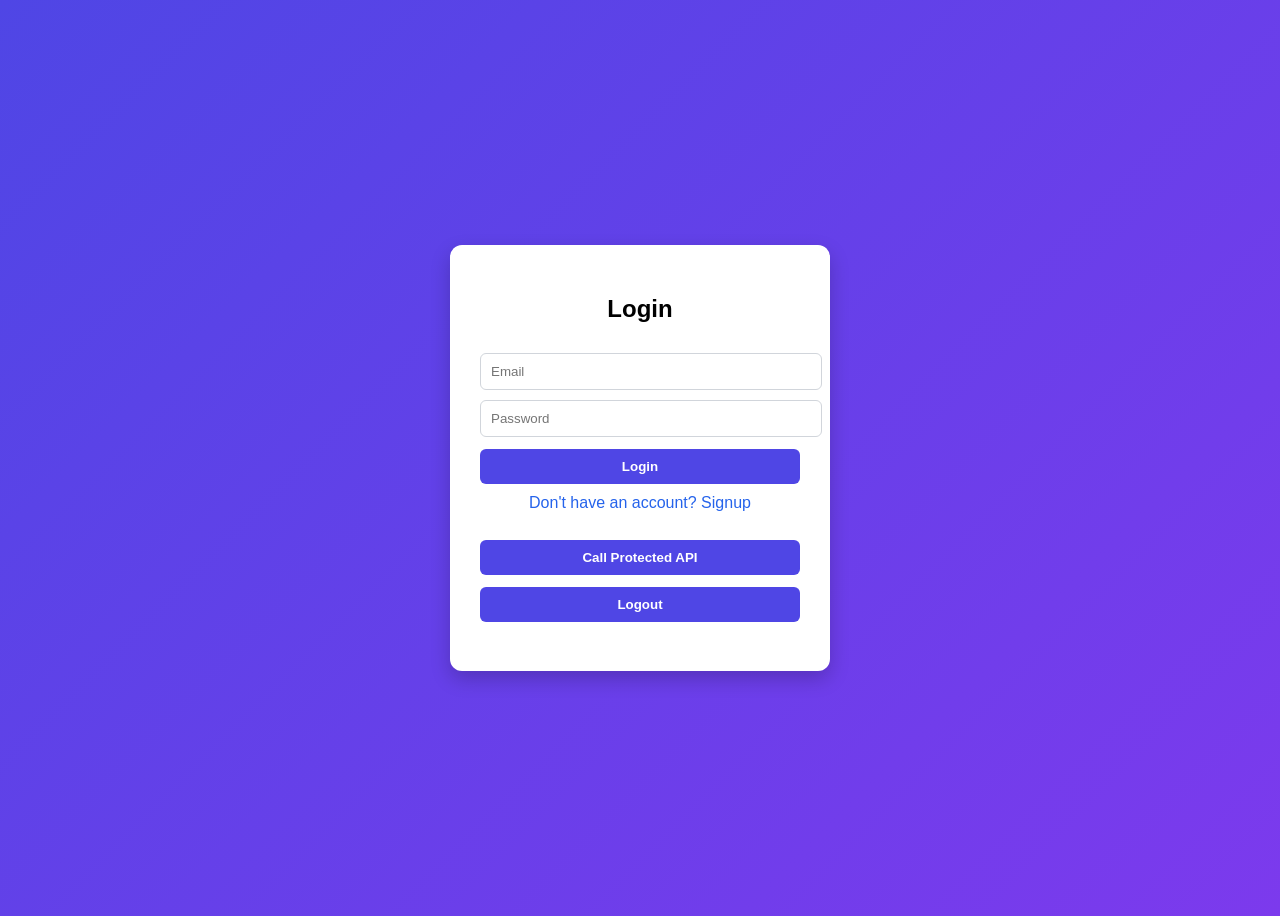
<file: src/main/resources/static/index.html>
<!DOCTYPE html>
<html lang="en">
<head>
    <meta charset="UTF-8">
    <title>Auth App</title>

    <link rel="stylesheet" href="style.css">
</head>

<body>

<div class="container">

    <h2 id="formTitle">Login</h2>

    <input id="name" placeholder="Name (Signup only)" style="display:none">
    <div id="nameError" class="error"></div>

    <input id="email" placeholder="Email">
    <div id="emailError" class="error"></div>

    <input id="password" type="password" placeholder="Password">
    <div id="passError" class="error"></div>

    <button id="actionBtn">Login</button>

    <p id="toggleText" class="toggle">
        Don't have an account? Signup
    </p>

    <button id="protectedBtn">Call Protected API</button>
    <button id="logoutBtn">Logout</button>

    <h3 id="msg"></h3>

</div>

<!-- JS FILE -->
<script src="app.js"></script>

</body>
</html>
</file>
<file: src/main/resources/static/style.css>
body {
    font-family: Arial, sans-serif;
    background: linear-gradient(135deg, #4f46e5, #7c3aed); /* Indigo (#4F46E5) → Purple (#7C3AED) */
    display: flex;
    justify-content: center;
    align-items: center;
    height: 100vh;
}

/* Card */
.container {
    background: #ffffff; /* White (#FFFFFF) */
    padding: 30px;
    border-radius: 12px;
    width: 320px;
    text-align: center;
    box-shadow: 0 8px 20px rgba(0,0,0,0.2);
}

input {
    width: 100%;
    padding: 10px;
    margin-top: 10px;
    border: 1px solid #d1d5db; /* Gray (#D1D5DB) */
    border-radius: 6px;
}

button {
    width: 100%;
    padding: 10px;
    margin-top: 12px;
    background: #4f46e5; /* Indigo (#4F46E5) */
    color: white;
    border: none;
    border-radius: 6px;
    cursor: pointer;
    font-weight: bold;
}

button:hover {
    background: #4338ca; /* Darker Indigo (#4338CA) */
}

.error {
    color: #dc2626; /* Red (#DC2626) */
    font-size: 13px;
}

.toggle {
    cursor: pointer;
    color: #2563eb; /* Blue (#2563EB) */
    margin-top: 10px;
}

#msg {
    margin-top: 10px;
    font-weight: bold;
}
</file>
